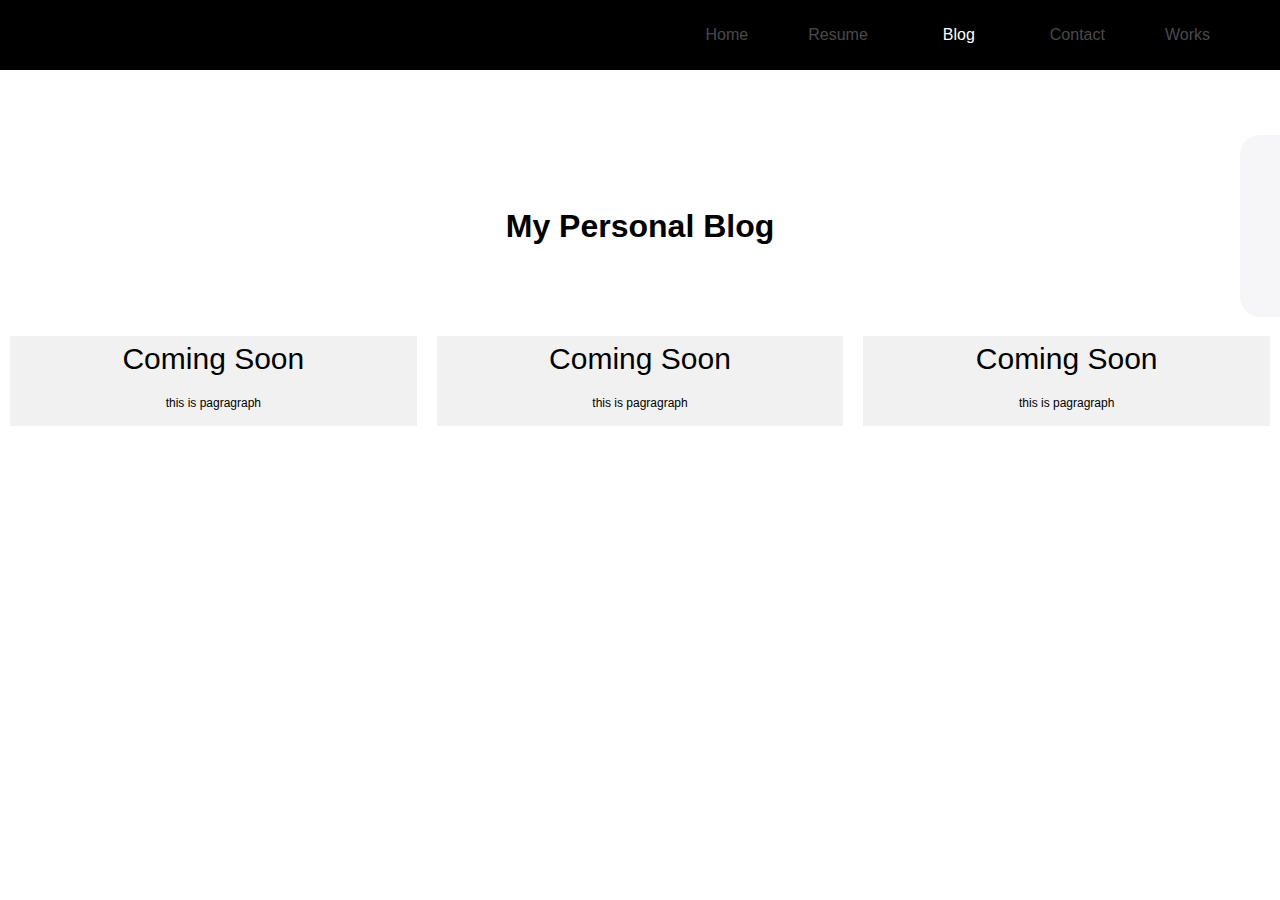
<file: blog.html>
<!DOCTYPE html>
<html lang="en">
<head>
    <!-- Meta information and document setup -->
    <meta charset="UTF-8">
    <meta name="viewport" content="width=device-width, initial-scale=1.0">
    <title>blog</title>
    
    <!-- Stylesheets -->
    <link rel="stylesheet" href="index.css">
    <link rel="stylesheet" href="blog.css">
</head>
<body>
    <!-- Top Navigation bar -->
    <div id="nav">
        <nav>
          <ul>
            <li><a href="index.html">Home</a></li>
            <li><a href="resume.html">Resume</a></li>
            <li><a href="blog.html">Blog</a></li>
            <li><a href="contact.html">Contact</a></li>
            <li><a href="works.html">Works</a></li>
          </ul>
        </nav>
    </div>   
    
    <!-- Side navigation bar with social media links -->
    <nav class="side-nav1">
      <div class="logo">Social</div>
      <div class="side-nav-items">
        <a href="https://www.facebook.com/Samirth09" class="nav-item" target="_blank">
          <div class="nav-item-text"><img src="img/facebook.png" alt="facebook" class="logo"></div>
        </a>
        <a href="https://github.com/samirthapakshetri" class="nav-item" target="_blank">
          <div class="nav-item-text"><img src="img/github.png" alt="github" class="logo"></div>
        </a>
        <a href="https://www.linkedin.com/in/samir-thapa-b43561278/" class="nav-item" target="_blank">
          <div class="nav-item-text"><img src="img/linkedin.png" alt="linkedin" class="logo"></div>
        </a>
      </div>
    </nav>

    <!-- Main content area with blog posts -->
    <main>
        <h1>My Personal Blog</h1>
        <div id="flexbox">
            <div>Coming Soon<div class="paragraph">this is pagragraph</div></div>
            <div>Coming Soon<div class="paragraph">this is pagragraph</div></div>
            <div>Coming Soon<div class="paragraph">this is pagragraph</div></div>
        </div>
    </main> 
    <script src="blog.js"></script>
</body>
</html>
</file>
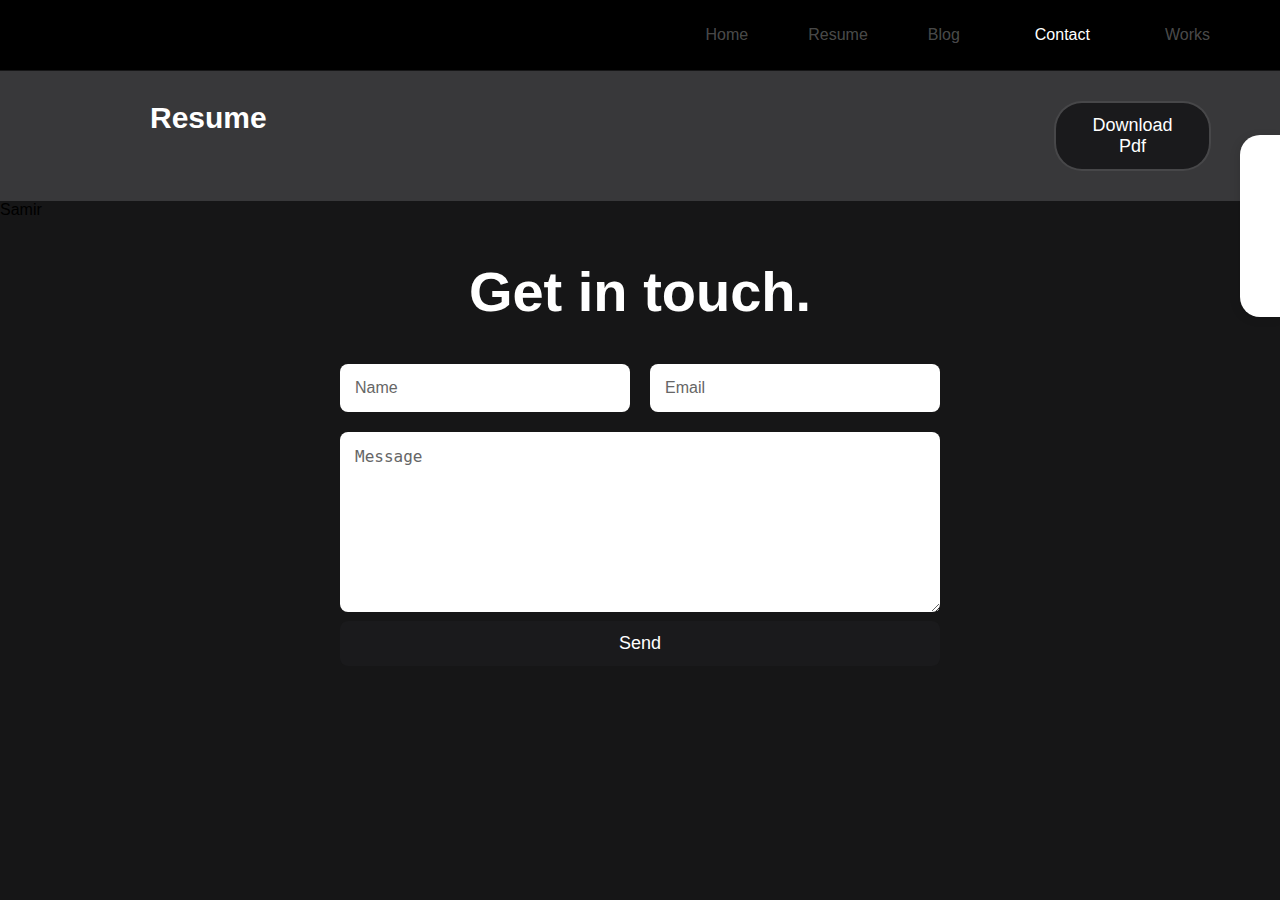
<file: contact.html>
<!DOCTYPE html>
<html lang="en">
<head>
    <!-- Meta information and document setup -->
    <meta charset="UTF-8">
    <meta name="viewport" content="width=device-width, initial-scale=1.0">
    <title>Document</title>
    
    <!-- Stylesheets -->
    <link rel="stylesheet" href="index.css">
    <link rel="stylesheet" href="contact.css">
</head>
<body>
    <!-- Top Navigation bar -->
    <div id="nav">
        <nav>
          <ul>
            <li><a href="index.html">Home</a></li>
            <li><a href="resume.html">Resume</a></li>
            <li><a href="blog.html">Blog</a></li>
            <li><a href="contact.html">Contact</a></li>
            <li><a href="works.html">Works</a></li>
          </ul>
        </nav>
    </div>
    
    <!-- Side navigation bar with social media links -->
    <nav class="side-nav">
      <div class="logo">Social</div>
      <div class="side-nav-items">
        <a href="https://www.facebook.com/Samirth09" class="nav-item" target="_blank">
          <div class="nav-item-text"><img src="img/facebook.png" alt="facebook" class="logo"></div>
        </a>
        <a href="https://github.com/samirthapakshetri" class="nav-item" target="_blank">
          <div class="nav-item-text"><img src="img/github.png" alt="github" class="logo"></div>
        </a>
        <a href="https://www.linkedin.com/in/samir-thapa-b43561278/" class="nav-item" target="_blank">
          <div class="nav-item-text"><img src="img/linkedin.png" alt="linkedin" class="logo"></div>
        </a>
      </div>
    </nav>
    
    <!-- Resume section (seems misplaced in contact page) -->
    <div class="resumepad">
        <div id="resume1">
           Resume
        </div>
        <button class="buttonresume">Download Pdf</button>
    </div>
    
    <div class="content">
        <span id="nameresume">Samir</span>
    </div>
    
    <!-- Contact form section -->
    <div class="contact-container">
        <h1>Get in touch.</h1>
        <form>
            <div class="form-row">
                <div class="form-group">
                    <input type="text" placeholder="Name" aria-label="Name">
                </div>
                <div class="form-group">
                    <input type="email" placeholder="Email" aria-label="Email">
                </div>
            </div>
            <div class="form-group">
                <textarea placeholder="Message" aria-label="Message"></textarea>
            </div>
            <button type="submit">Send</button>
        </form>
    </div>
    <script src="contact.js"></script>
</body>
</html>
</file>
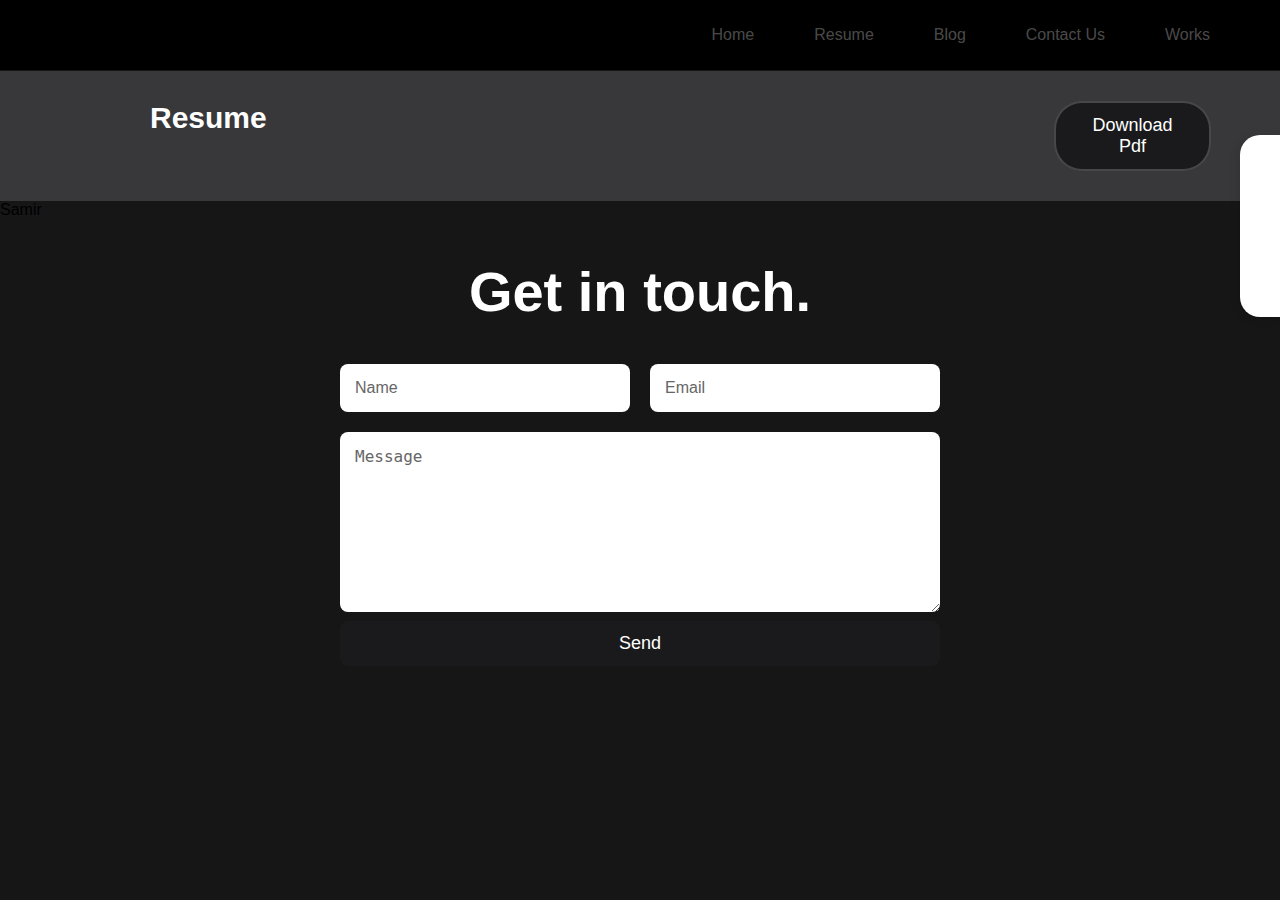
<file: contactus.html>
<!DOCTYPE html>
<html lang="en">
<head>
    <!-- Meta information and document setup -->
    <meta charset="UTF-8">
    <meta name="viewport" content="width=device-width, initial-scale=1.0">
    <title>Document</title>
    
    <!-- Stylesheets -->
    <link rel="stylesheet" href="index.css">
    <link rel="stylesheet" href="contactus.css">
</head>
<body>
    <!-- Top Navigation bar -->
    <div id="nav">
        <nav>
          <ul>
            <li><a href="index.html">Home</a></li>
            <li><a href="resume.html">Resume</a></li>
            <li><a href="blog.html">Blog</a></li>
            <li><a href="contactus.html">Contact Us</a></li>
            <li><a href="work.html">Works</a></li>
          </ul>
        </nav>
    </div>
    
    <!-- Side navigation bar with social media links -->
    <nav class="side-nav">
      <div class="logo"></div>
      <div class="side-nav-items">
          <a href="#" class="nav-item">
              <div class="nav-item-text"><img src="img/facebook.png" alt="facebook" class="logo"></div>
          </a>
          <a href="#" class="nav-item">
              <div class="nav-item-text"><img src="img/github.png" alt="github" class="logo"></div>
          </a>
          <a href="#" class="nav-item">
              <div class="nav-item-text"><img src="img/linkedin.png" alt="linkedin" class="logo"></div>
          </a>
      </div>
    </nav>
    
    <!-- Resume section (seems misplaced in contact page) -->
    <div class="resumepad">
        <div id="resume1">
           Resume
        </div>
        <button class="buttonresume">Download Pdf</button>
    </div>
    
    <div class="content">
        <span id="nameresume">Samir</span>
    </div>
    
    <!-- Contact form section -->
    <div class="contact-container">
        <h1>Get in touch.</h1>
        <form>
            <div class="form-row">
                <div class="form-group">
                    <input type="text" placeholder="Name" aria-label="Name">
                </div>
                <div class="form-group">
                    <input type="email" placeholder="Email" aria-label="Email">
                </div>
            </div>
            <div class="form-group">
                <textarea placeholder="Message" aria-label="Message"></textarea>
            </div>
            <button type="submit">Send</button>
        </form>
    </div>
</body>
</html>
</file>
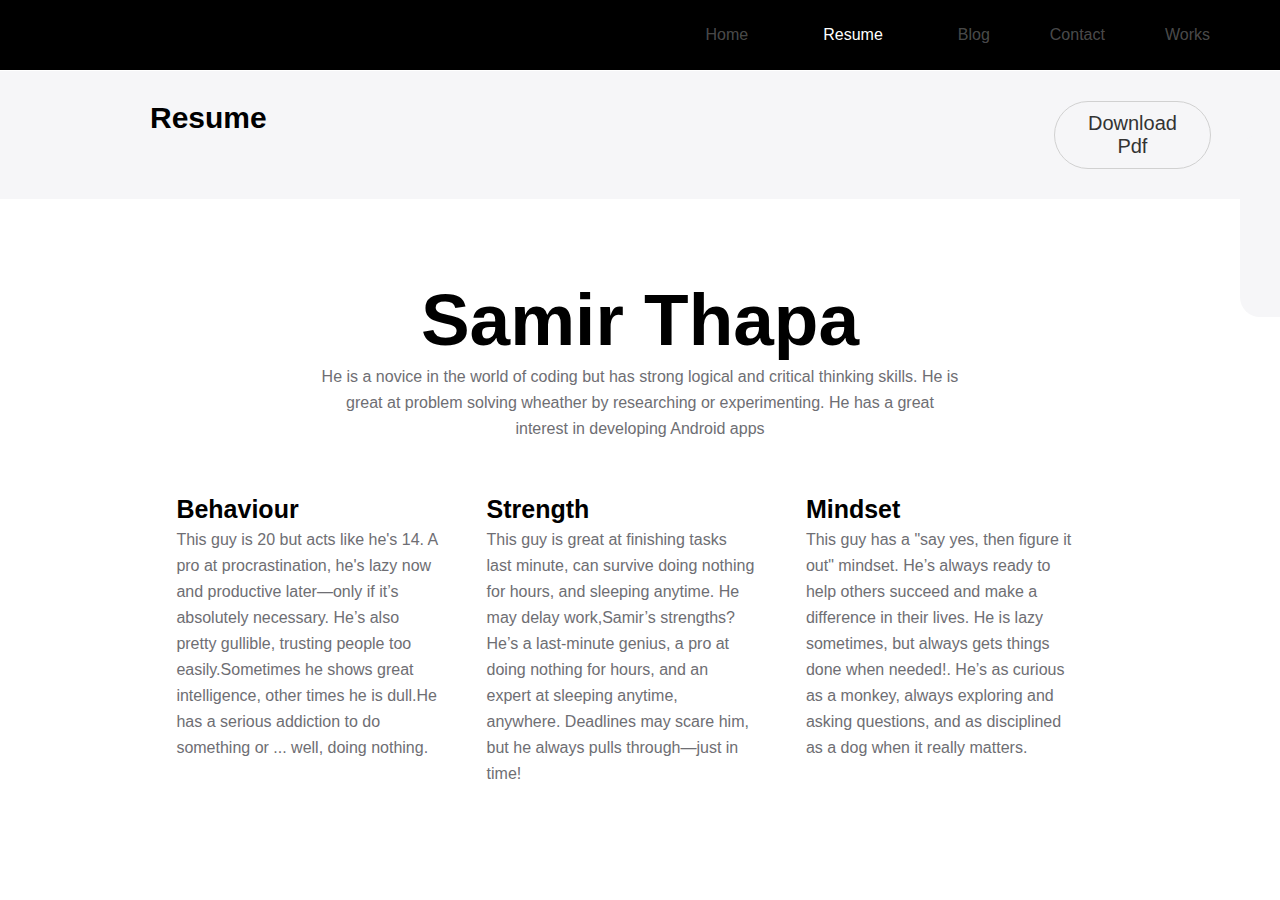
<file: resume.html>
<!DOCTYPE html>
<html lang="en">
<head>
    <meta charset="UTF-8">
    <meta name="viewport" content="width=device-width, initial-scale=1.0">
    <title>Resume</title>
    <link rel="stylesheet" href="resume.css">
    <link rel="stylesheet" href="index.css">
</head>
<body class="resume">
      <!-- Navigation bar -->
      <div id="nav">
        <nav>
          <ul>
            <li><a href="index.html">Home</a></li>
            <li><a href="resume.html" class="activec">Resume</a></li>
            <li><a href="blog.html">Blog</a></li>
            <li><a href="contact.html">Contact</a></li>
            <li><a href="works.html">Works</a></li>
          </ul>
        </nav>
      </div>
      <!-- side nav bar -->
    <nav class="side-nav1">
      <div class="logo">Social</div>
      <div class="side-nav-items">
        <a href="https://www.facebook.com/Samirth09" class="nav-item" target="_blank">
          <div class="nav-item-text"><img src="img/facebook.png" alt="facebook" class="logo"></div>
        </a>
        <a href="https://github.com/samirthapakshetri" class="nav-item" target="_blank">
          <div class="nav-item-text"><img src="img/github.png" alt="github" class="logo"></div>
        </a>
        <a href="https://www.linkedin.com/in/samir-thapa-b43561278/" class="nav-item" target="_blank">
          <div class="nav-item-text"><img src="img/linkedin.png" alt="linkedin" class="logo"></div>
        </a>
      </div>
  </nav>
      <!-- Downloadpdf -->
      <div class="resumepad"> 
        <div id="resume1">
            Resume
          </div>                       
        <button class="buttonresume">Download Pdf</button>
      </div>
      <div class="content">
        <h1>Samir Thapa<h1><div class="paragraph2">He is a novice in the world of coding but has strong logical and critical thinking skills. He is great at problem
          solving wheather by researching or experimenting. He has a great interest in developing Android apps</div>
        <div id="flexbox">
            <div>Behaviour<div class="paragraph1">This guy is 20 but acts like he's 14. A pro at procrastination, he's lazy now and productive 
              later—only if it’s absolutely necessary. He’s also pretty gullible, trusting people too easily.Sometimes he shows great intelligence,
               other times he is dull.He has a serious addiction to do something or ... well, doing nothing. </div></div>
            <div>Strength<div class="paragraph1">This guy is great at finishing tasks last minute, can survive  doing nothing for hours, and 
              sleeping anytime. He may delay work,Samir’s strengths? He’s a last-minute genius, a pro at doing nothing for hours, and an expert 
              at sleeping anytime, anywhere. Deadlines may scare him, but he always pulls through—just in time!</div></div>
            <div>Mindset<div class="paragraph1">This guy has a "say yes, then figure it out" mindset. He’s always ready to help
                others succeed and make a difference in their lives. He is lazy sometimes, but always gets things done when needed!.
                He’s as curious as a monkey, always exploring and asking questions, and as disciplined as a dog when it really
                matters.</div>
            </div>
        </div>
      </div>
      <script src="resume.js"></script>
</body>
</html>
</file>
<file: index.css>
/* Global Styles */
.index {
  margin: 0;
  padding: 0;
  box-sizing: border-box;
  background-color: #161617;
  font-family: 'Public Sans', sans-serif;
}

/* Top Navigation Bar */
ul {
  list-style-type: none;
  display: flex;
  flex-direction: row;
  justify-content: flex-end;
  gap: 60px;
  background: black;
  height: 70px;
  padding-right: 70px;
  margin-top: 0; 
  align-items: center;
}

li {
  padding-top: 17px;
  padding-bottom: 17px;
  background: black;
}

li a {
  text-decoration: none;
  color: rgba(255, 255, 255, 0.3);
  background: black;
  font-size: 16px;
  line-height:26px;
  font-weight: 500;
}

/* Link States */
a:hover {
  color: white;
}

ul li a.active {
  color: white; 
  border-radius: 5px;
  padding: 10px 15px;
}

/* Bio Section */
#bio {
  color: rgba(255, 255, 255, 0.3);
  position: absolute;
  top: 50%;
  left: 50%;
  transform: translate(-50%, -50%);
  text-align: center;
  width: 100%;
  max-width: 600px;
}

#profile {
  width: 150px;
  height: 150px;
  border-radius: 50%;
  object-fit: cover;
  display: block;
  margin: 0 auto 20px; 
}

/* Typewriter Animation */
.typewriter {
  font-size: 73px;
  line-height: 88px;
  color: #fff;
  white-space: nowrap;
  display: inline-flex;
  align-items: center;
  margin: 0 auto;
  gap: 10px;
}

.constant {
  display: inline-block;
  margin: 0;
  padding: 0;
}

.changing {
  display: inline-block;
  position: relative;
  overflow: hidden;
  white-space: nowrap;
  width: 0;
}

.changing::after {
  content: "|";
  position: absolute;
  right: -10px;
  animation: blink 0.7s infinite;
}

@keyframes typing {
  from { width: 0; }
  to { width: 100%; }
}

@keyframes deleting {
  from { width: 100%; }
  to { width: 0; }
}

@keyframes blink {
  0%, 100% { opacity: 0; }
  50% { opacity: 1; }
}

/* Introduction Text */
#intro {
  display: flex;
  flex-direction: column;
  align-items: center;
}

#intro1 {
  font-size: 20px;
  line-height: 28px;
  color: #fff;
  font-weight: 500;
}

#intro2 {
  font-size: 16px;
  line-height: 20px;
  color: rgb(110, 110, 115);
  font-weight: 500;
}
  /* Resume Button Styles */
  .buttonresumeindex {
    background-color: #1A1A1C;
    color: white;
    font-size: 18px;
    padding: 12px 24px;
    border: 2px solid rgba(255, 255, 255, 0.2);
    border-radius: 28px;
    cursor: pointer;
    transition: all 0.3s ease-out;
    display: inline-block;
    text-align: center;
    font-weight: 500;
    margin-top: 40px;
  }
  
  .buttonresumeindex:hover {
    background-color: #0D0D0D;
    transform: scale(1.02);
    border-color: rgba(255, 255, 255, 0.3);
  }
  
  .buttonresumeindex:active {
    background-color: #1A1A1C;
    transform: scale(0.95);
  }
  
  .buttonresumeindex-outline {
    background-color: transparent;
    color: #1A1A1C;
    border: 2px solid #1A1A1C;
  }
  
  .buttonresumeindex-outline:hover {
    background-color: #1A1A1C;
    color: white;
  }

/* Side Navigation Bar */
.side-nav {
  position: fixed;
  top: 15%;
  right: 0;
  width: 40px;
  background-color: white;
  transition: width 0.3s ease;
  overflow: hidden;
  z-index: 100;
  border-top-left-radius: 20px;
  border-bottom-left-radius: 20px;
  box-shadow: -2px 2px 10px rgba(0,0,0,0.1);
}
 
.side-nav:hover {
  width: 65px;
  background-color: white;
}
     
.nav-item {
  display: flex;
  justify-content: flex-end; 
  align-items: center; 
  padding: 15px 20px;
  color: white;
  text-decoration: none;
  white-space: nowrap;
}

.nav-item:hover {
  mix-blend-mode: normal;
}

.logo {
  height: 20px;
  opacity: 0; 
  transition: opacity 0.3s ease; 
}

.side-nav:hover img {
  opacity: 1;
}
</file>
<file: blog.css>
/* Global Styles */
body {
  margin: 0;
  padding: 0;
  box-sizing: border-box;
  background-color: #fff;
  font-family: 'Public Sans', sans-serif;
}

/* Main Content Layout */
main {
  display: flex;
  justify-content: center;
  text-align: center;
  height: 50vh;
  flex-direction: column;
}

/* Blog Posts Flexbox Container */
#flexbox {
  display: flex;
  margin-top: 60px;
  justify-content: space-around;
  flex-direction: row;
}

/* Individual Blog Post Cards */
#flexbox > div {
  display: flex;
  flex-grow: 1;
  background-color: #f1f1f1;
  width: 100px;
  margin: 10px;
  text-align: center;
  line-height: 45px;
  font-size: 30px;
  flex-direction: column;
}

.paragraph {
  font-size: 12px;
}

/* Side Navigation Bar */
.side-nav1 {
  position: fixed;
  top: 15%;
  right: 0;
  width: 40px;
  background-color: #F6F6F8;
  transition: width 0.3s ease;
  overflow: hidden;
  z-index: 100;
  border-top-left-radius: 20px;
  border-bottom-left-radius: 20px;  
}
 
.side-nav1:hover {
  width: 65px;
  background-color: #F6F6F8;
}
     
.nav-item1 {
  display: flex;
  justify-content: flex-end; 
  align-items: center; 
  padding: 15px 20px;
  color: #F6F6F8;
  text-decoration: none;
  white-space: nowrap;
}

.nav-item1:hover {
  mix-blend-mode: normal;
}

/* Social Media Icons */
img {
  height: 20px;
  opacity: 0; 
  transition: opacity 0.3s ease; 
}

.side-nav1:hover img {
  opacity: 1;
}
</file>
<file: contact.css>
/* Global Styles */
body {
    margin: 0;
    padding: 0;
    box-sizing: border-box;
    background-color: #161617;
    font-family: 'Public Sans', sans-serif;
  }
  
  /* Navigation Adjustments */
  #nav {
    margin-bottom: -15px;
  }
  
  /* Resume Section Styling */
  #resume1 {
    padding-left: 150px;
    font-size: 30px;
    font-weight: 600;
    color: White;
  }
  
  .resumepad {
    display: flex;
    margin-top: 0;
    background-color: #38383a;
    padding: 30px 69px 30px 0px;
    justify-content: right;
    gap: 65%;
  }
  
  /* Resume Button Styles */
  .buttonresume {
    background-color: #1A1A1C;
    color: white;
    font-size: 18px;
    padding: 12px 24px;
    border: 2px solid rgba(255, 255, 255, 0.2);
    border-radius: 28px;
    cursor: pointer;
    transition: all 0.3s ease-out;
    display: inline-block;
    text-align: center;
    font-weight: 500;
  }
  
  .buttonresume:hover {
    background-color: #0D0D0D;
    transform: scale(1.02);
    border-color: rgba(255, 255, 255, 0.3);
  }
  
  .buttonresume:active {
    background-color: #1A1A1C;
    transform: scale(0.95);
  }
  
  .buttonresume-outline {
    background-color: transparent;
    color: #1A1A1C;
    border: 2px solid #1A1A1C;
  }
  
  .buttonresume-outline:hover {
    background-color: #1A1A1C;
    color: white;
  }
  
  /* Contact Form Container */
  .contact-container {
    width: 100%;
    max-width: 600px; 
    margin: 40px auto 80px auto;
    color: white;
    box-sizing: border-box;
  }
  
  .contact-container h1 {
    font-size: 3.5rem;
    font-weight: 600;
    margin-bottom: 40px;
    text-align: center;
  }
  
  /* Contact Form Layout */
  .form-row {
    display: flex;
    gap: 20px;
    margin-bottom: 20px;
    width: 100%;
  }
  
  .form-group {
    flex: 1;
  }
  
  .contact-container form {
    width: 100%;
    margin: 0;
    padding: 0;
  }
  
  /* Form Input Styles */
  .contact-container input, 
  .contact-container textarea {
    width: 100%;
    padding: 15px;
    border: none;
    background-color: white;
    border-radius: 8px;
    font-size: 1rem;
    color: #333;
    box-sizing: border-box; 
    margin: 0;
  }
  
  .contact-container textarea {
    height: 180px;
    resize: vertical;
  }
  
  .contact-container ::placeholder {
    color: #666;
  }
  
  /* Contact Form Button */
  .contact-container button {
    background-color: #1A1A1C;
    color: white;
    font-size: 18px;
    padding: 12px 24px;
    border: none;
    border-radius: 8px;
    cursor: pointer;
    transition: all 0.3s ease-out;
    display: block;
    text-align: center;
    width: 100%;
    margin-top: 5px;
    box-sizing: border-box; 
  }
  
  .contact-container button:hover {
    background-color: #0D0D0D; 
    transform: scale(1.02);
  }
  
  .contact-container button:active {
    background-color: #1A1A1C;
    transform: scale(0.95);
  }
  
  /* Responsive Styles */
  @media (max-width: 600px) {
    .form-row {
      flex-direction: column;
      gap: 15px;
    }
    
    .contact-container h1 {
      display: flex;
      font-size: 2.5rem;
      justify-content: center;
    }
    
    .contact-container {
      padding: 0 20px;
    }
  }
</file>
<file: contactus.css>
/* Global Styles */
body {
    margin: 0;
    padding: 0;
    box-sizing: border-box;
    background-color: #161617;
    font-family: 'Public Sans', sans-serif;
  }
  
  /* Navigation Adjustments */
  #nav {
    margin-bottom: -15px;
  }
  
  /* Resume Section Styling */
  #resume1 {
    padding-left: 150px;
    font-size: 30px;
    font-weight: 600;
    color: White;
  }
  
  .resumepad {
    display: flex;
    margin-top: 0;
    background-color: #38383a;
    padding: 30px 69px 30px 0px;
    justify-content: right;
    gap: 65%;
  }
  
  /* Resume Button Styles */
  .buttonresume {
    background-color: #1A1A1C;
    color: white;
    font-size: 18px;
    padding: 12px 24px;
    border: 2px solid rgba(255, 255, 255, 0.2);
    border-radius: 28px;
    cursor: pointer;
    transition: all 0.3s ease-out;
    display: inline-block;
    text-align: center;
    font-weight: 500;
  }
  
  .buttonresume:hover {
    background-color: #0D0D0D;
    transform: scale(1.02);
    border-color: rgba(255, 255, 255, 0.3);
  }
  
  .buttonresume:active {
    background-color: #1A1A1C;
    transform: scale(0.95);
  }
  
  .buttonresume-outline {
    background-color: transparent;
    color: #1A1A1C;
    border: 2px solid #1A1A1C;
  }
  
  .buttonresume-outline:hover {
    background-color: #1A1A1C;
    color: white;
  }
  
  /* Contact Form Container */
  .contact-container {
    width: 100%;
    max-width: 600px; 
    margin: 40px auto 80px auto;
    color: white;
    box-sizing: border-box;
  }
  
  .contact-container h1 {
    font-size: 3.5rem;
    font-weight: 600;
    margin-bottom: 40px;
    text-align: center;
  }
  
  /* Contact Form Layout */
  .form-row {
    display: flex;
    gap: 20px;
    margin-bottom: 20px;
    width: 100%;
  }
  
  .form-group {
    flex: 1;
  }
  
  .contact-container form {
    width: 100%;
    margin: 0;
    padding: 0;
  }
  
  /* Form Input Styles */
  .contact-container input, 
  .contact-container textarea {
    width: 100%;
    padding: 15px;
    border: none;
    background-color: white;
    border-radius: 8px;
    font-size: 1rem;
    color: #333;
    box-sizing: border-box; 
    margin: 0;
  }
  
  .contact-container textarea {
    height: 180px;
    resize: vertical;
  }
  
  .contact-container ::placeholder {
    color: #666;
  }
  
  /* Contact Form Button */
  .contact-container button {
    background-color: #1A1A1C;
    color: white;
    font-size: 18px;
    padding: 12px 24px;
    border: none;
    border-radius: 8px;
    cursor: pointer;
    transition: all 0.3s ease-out;
    display: block;
    text-align: center;
    width: 100%;
    margin-top: 5px;
    box-sizing: border-box; 
  }
  
  .contact-container button:hover {
    background-color: #0D0D0D; 
    transform: scale(1.02);
  }
  
  .contact-container button:active {
    background-color: #1A1A1C;
    transform: scale(0.95);
  }
  
  /* Responsive Styles */
  @media (max-width: 600px) {
    .form-row {
      flex-direction: column;
      gap: 15px;
    }
    
    .contact-container h1 {
      display: flex;
      font-size: 2.5rem;
      justify-content: center;
    }
    
    .contact-container {
      padding: 0 20px;
    }
  }
</file>
<file: resume.css>
.resume {
    margin: 0;
    padding: 0;
    box-sizing: border-box;
    background-color: #fff;
    font-family: "Public Sans", "Public Sans Placeholder", sans-serif;
  }
/* button  */
.buttonresume {
  background-color: transparent;
  color: #333;
  font-size: 20px;
  padding: 10px 20px;
  border: 1px solid #d1d1d1;
  border-radius: 50px;
  cursor: pointer;
  transition: all 0.2s ease-out;
  display: inline-block;
  text-align: center;
  font-weight: 500;
}

.buttonresume:hover {
  background-color: #f5f5f5;
  transform: scale(1.01);
}

.buttonresume:active {
  transform: scale(0.98);
}

.buttonresume-outline {
  background-color: transparent;
  color: #333;
  border: 1px solid #d1d1d1;
}

.buttonresume-outline:hover {
  background-color: #f5f5f5;
  color: #333;
}

#nav{
    margin-bottom: -15px;
  }
  #resume1{
    padding-left: 150px;
    font-size: 30px;
    font-weight: 600;
  }
  .resumepad{
    font-family: "Public Sans", "Public Sans Placeholder", sans-serif;
    display: flex;
    margin-top: 0;
    background-color: #F6F6F8;
    padding: 30px 69px   30px 0px;
    justify-content: right;
    gap: 65%;
  }
  .content{
    display: flex;
    justify-content: center;
    text-align: center;
    flex-direction: column;
    height: 75vh;
    font-family:  "Public Sans", "Public Sans Placeholder", sans-serif;
  }
  h1 {
    margin: 0;
    font-size: 73px;
    line-height: 88px;
    font-weight: 600;
  }
  #flexbox {
    display: flex;
    justify-content: space-between;
    flex-direction: row;
    margin-right: 13%;
    margin-left: 13%;
    margin-top: 40px;
  }
  #flexbox > div {
    display: flex;
    flex-grow: 1;
    background-color: white;
    margin: 10px;
    text-align: center;
    line-height: 35px;
    font-size: 25px;
    flex-direction: column;
    text-align: left;
  }
  .paragraph1{
    width: 90%;
    font-size: 16px;
    line-height: 26px;
    color: rgb(110, 110, 115);
    font-weight: 500;
  }
  .paragraph2{
    padding-left: 25%;
    width: 50%;
    font-size: 16px;
    line-height: 26px;
    color: rgb(110, 110, 115);
    font-weight: 500;
  }
/* side nav bar */ 
.side-nav1 {
  position: fixed;
  top: 15%;
  right:0;
  width: 40px;
  background-color: #F6F6F8;
  transition: width 0.3s ease;
  overflow: hidden;
  z-index: 100;
  border-top-left-radius: 20px;
  border-bottom-left-radius: 20px;
}
 
.side-nav1:hover {
  width: 65px;
  background-color: #F6F6F8;
}
     
.nav-item1 {
  display: flex;
  justify-content: flex-end; 
  align-items: center; 
  padding: 15px 20px;
  color: #F6F6F8;
  text-decoration: none;
  white-space: nowrap;
}

.nav-item1:hover {
  mix-blend-mode: normal;
}

img {
  height: 20px;
  opacity: 0; 
  transition: opacity 0.3s ease; 
}

.side-nav1:hover img {
  opacity: 1;
}
</file>
